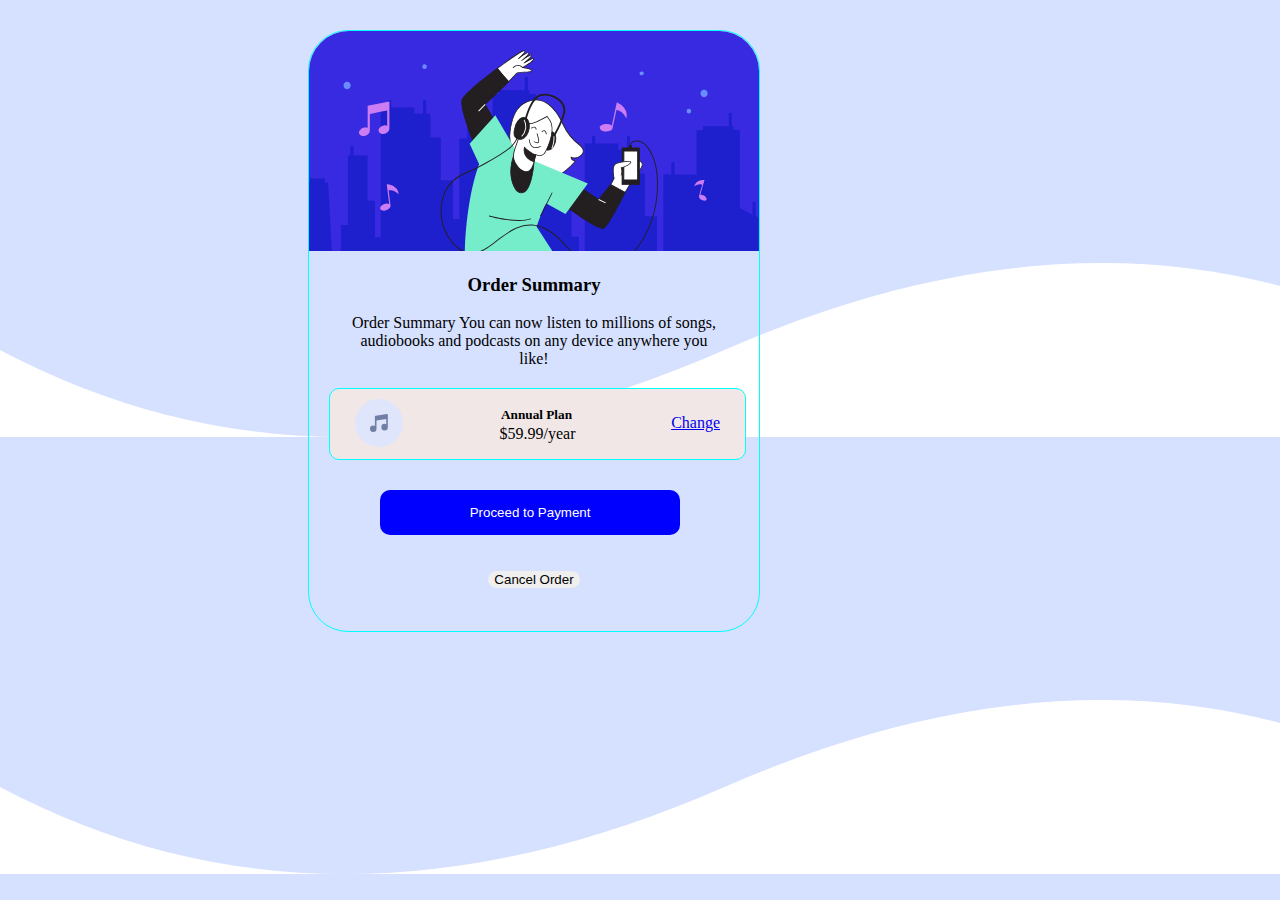
<file: Assignment 4/index.html>
<!DOCTYPE html>
<html lang="en">
<head>
    <meta charset="UTF-8">
    <meta http-equiv="X-UA-Compatible" content="IE=edge">
    <meta name="viewport" content="width=device-width, initial-scale=1.0">
    <title>My order Summary</title>
    <link rel="stylesheet" href="style.css">
</head>
<body>
    <div class="order-page">
       
        <div class="order-sec-wrapper">
            <img src="illustration-hero.svg" alt="dancing img">
            <h3>Order Summary</h3>
            <p>Order Summary You can now listen to millions of songs,
                audiobooks and podcasts on any device 
                anywhere you like!
            </p>
        </div>

        <div class="order-plan">
            <img src="icon-music.svg" alt="music-icon">
            <h5>Annual Plan</h5>
            <p>$59.99/year</p>
            <a href="change">Change</a>
        </div>

        <div  class="pay-btn">
            <button>Proceed to Payment</button>
        </div>
        <div  class="cancel-btn">
            <button>Cancel Order</button>
        </div>
    </div>
    
</body>
</html>
</file>
<file: Assignment 4/style.css>
/* Colors */

/* Primary */
/* 
- Pale blue: hsl(225, 100%, 94%)
- Bright blue: hsl(245, 75%, 52%) */

 /* Neutral */

/* - Very pale blue: hsl(225, 100%, 98%)  
- Desaturated blue: hsl(224, 23%, 55%)
- Dark blue: hsl(223, 47%, 23%)  */


body{
    background: url(pattern-background-desktop.svg);
    width: 100%;
    /* font-family: [Red Hat Display](https://fonts.google.com/specimen/Red+Hat+Display); */
    font-weight: 500;
    
}
.order-page{
    border: 1px solid aqua;
    position: relative; left: 300px;
    width: 450px;
    height: 600px;
    border-radius: 40px;
    margin: 30px 0 10px 0;
    
    
}
.order-sec-wrapper{
    font-size: 16px;
    text-align: center;
    /* border-top-left-radius: 50px;
    border-top-right-radius: 50px; */

}
.order-sec-wrapper > img {
    border-top-left-radius: 40px;
    border-top-right-radius: 40px;

}

.order-sec-wrapper > p {
    padding: 0 40px 0 40px;
}

.order-plan{
    text-align: center;
    border: 1px solid aqua;
    width: 90%;
    height: 60px;
    background-color: rgb(241, 231, 231);
    padding:5px 5px 5px 5px ;
    margin: 20px;
    border-radius: 10px;
}
.order-plan > h5 {
    position: relative; bottom: 10px;  right: 25px;
}
.order-plan > p{
    position: relative; bottom: 30px; 
}
.order-plan > img{
    float: left;
    position: relative; top:5px; left: 20px;
}
.order-plan > a {
    float: right;
    position: relative; bottom:75px; right: 20px;
}

.pay-btn{
    text-align: center;
    
}
.pay-btn > button{
    color: white;
    background: blue;
    width: 300px;
    height: 30px;
    border-style: none;
    border-radius: 10px;
    margin: 10px 0 15px 0;
    padding: 15px 0 30px 0;
    position: relative; left: 30px;
}
.pay-btn > button:hover{
    background-color: rgb(203, 199, 218);
}

.cancel-btn{
    text-align: center;
    border-style: none;
    margin: 20px 0 0 0;
}
.cancel-btn > button{
    border-style: none;
    margin: 0 0 20px 0;
    border-radius: 10px;
}
.cancel-btn > button:hover{
    background-color: rgb(203, 199, 218);
}
</file>
